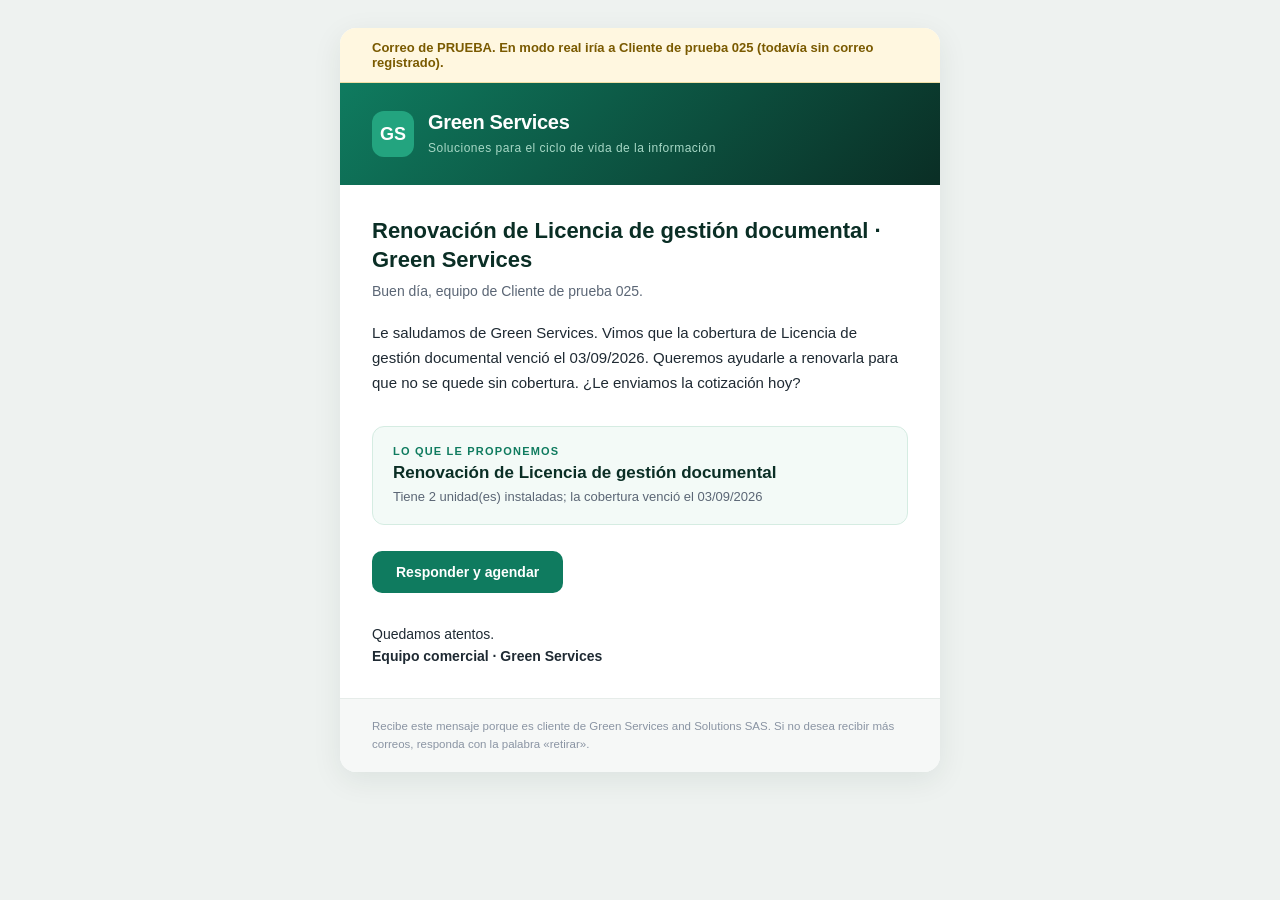
<file: datos/correo/1.html>
<!doctype html><html lang="es"><head><meta charset="utf-8"><meta name="viewport" content="width=device-width,initial-scale=1">
<title>Renovación de Licencia de gestión documental · Green Services</title></head>
<body style="margin:0;padding:0;background:#EEF2F0">
<div style="display:none;max-height:0;overflow:hidden">Le saludamos de Green Services. Vimos que la cobertura de Licencia de gestión documental venció el 03/09/2026. Queremos ayudarle a renovarla para que no se quede sin cobertura. ¿Le enviamos la cotización hoy?</div>
<table role="presentation" width="100%" cellpadding="0" cellspacing="0" style="background:#EEF2F0;padding:28px 12px">
<tr><td align="center">
<table role="presentation" width="600" cellpadding="0" cellspacing="0" style="width:100%;max-width:600px;background:#FFFFFF;border-radius:16px;overflow:hidden;box-shadow:0 8px 30px rgba(10,46,37,.08)">
  <tr><td style="background:#FFF7E0;color:#7A5A00;font:600 13px Arial,sans-serif;padding:12px 32px;border-bottom:1px solid #F0DFA6">Correo de PRUEBA. En modo real iría a Cliente de prueba 025 (todavía sin correo registrado).</td></tr>

  <tr><td style="background:#0A2E25;background-image:linear-gradient(135deg,#0F7B5F,#0A2E25);padding:28px 32px">
    <table role="presentation" cellpadding="0" cellspacing="0"><tr>
      <td style="width:42px;height:42px;background:#23A47F;border-radius:12px;text-align:center;font:800 18px Arial,sans-serif;color:#fff">GS</td>
      <td style="padding-left:14px;font:800 20px Arial,sans-serif;color:#FFFFFF;letter-spacing:-.3px">Green Services<br>
        <span style="font:500 12px Arial,sans-serif;color:#A7D8C6;letter-spacing:.5px">Soluciones para el ciclo de vida de la información</span></td>
    </tr></table>
  </td></tr>
  <tr><td style="padding:32px 32px 8px;font:400 15px/1.65 Arial,sans-serif;color:#1F2A33">
    <p style="margin:0 0 6px;font:800 22px/1.3 Arial,sans-serif;color:#0A2E25">Renovación de Licencia de gestión documental · Green Services</p>
    <p style="margin:0 0 18px;color:#5B6675;font-size:14px">Buen día, equipo de Cliente de prueba 025.</p>
    <p style="margin:0 0 22px">Le saludamos de Green Services. Vimos que la cobertura de Licencia de gestión documental venció el 03/09/2026. Queremos ayudarle a renovarla para que no se quede sin cobertura. ¿Le enviamos la cotización hoy?</p>
  </td></tr>
  <tr><td style="padding:0 32px">
    <table role="presentation" width="100%" cellpadding="0" cellspacing="0" style="background:#F3FAF7;border:1px solid #D5ECE2;border-radius:12px">
      <tr><td style="padding:18px 20px;font:400 14px/1.5 Arial,sans-serif;color:#1F2A33">
        <div style="font:700 11px Arial,sans-serif;letter-spacing:1.2px;text-transform:uppercase;color:#0F7B5F;margin-bottom:6px">Lo que le proponemos</div>
        <div style="font:800 17px Arial,sans-serif;color:#0A2E25;margin-bottom:4px">Renovación de Licencia de gestión documental</div>
        <div style="color:#5B6675;font-size:13px">Tiene 2 unidad(es) instaladas; la cobertura venció el 03/09/2026</div>
      </td></tr>
    </table>
  </td></tr>
  <tr><td style="padding:26px 32px 8px" align="left">
    <a href="mailto:?subject=Re%3A%20Renovaci%C3%B3n%20de%20Licencia%20de%20gesti%C3%B3n%20documental%20%C2%B7%20Green%20Services" style="display:inline-block;background:#0F7B5F;color:#FFFFFF;text-decoration:none;font:700 14px Arial,sans-serif;padding:13px 24px;border-radius:10px">Responder y agendar</a>
  </td></tr>
  <tr><td style="padding:22px 32px 30px;font:400 14px/1.6 Arial,sans-serif;color:#1F2A33">
    Quedamos atentos.<br><b>Equipo comercial · Green Services</b>
  </td></tr>
  <tr><td style="background:#F6F8F7;border-top:1px solid #E6ECE9;padding:18px 32px;font:400 11.5px/1.6 Arial,sans-serif;color:#8A94A3">
    Recibe este mensaje porque es cliente de Green Services and Solutions SAS. Si no desea recibir más correos, responda con la palabra «retirar».
  </td></tr>
</table>
</td></tr></table>
</body></html>
</file>
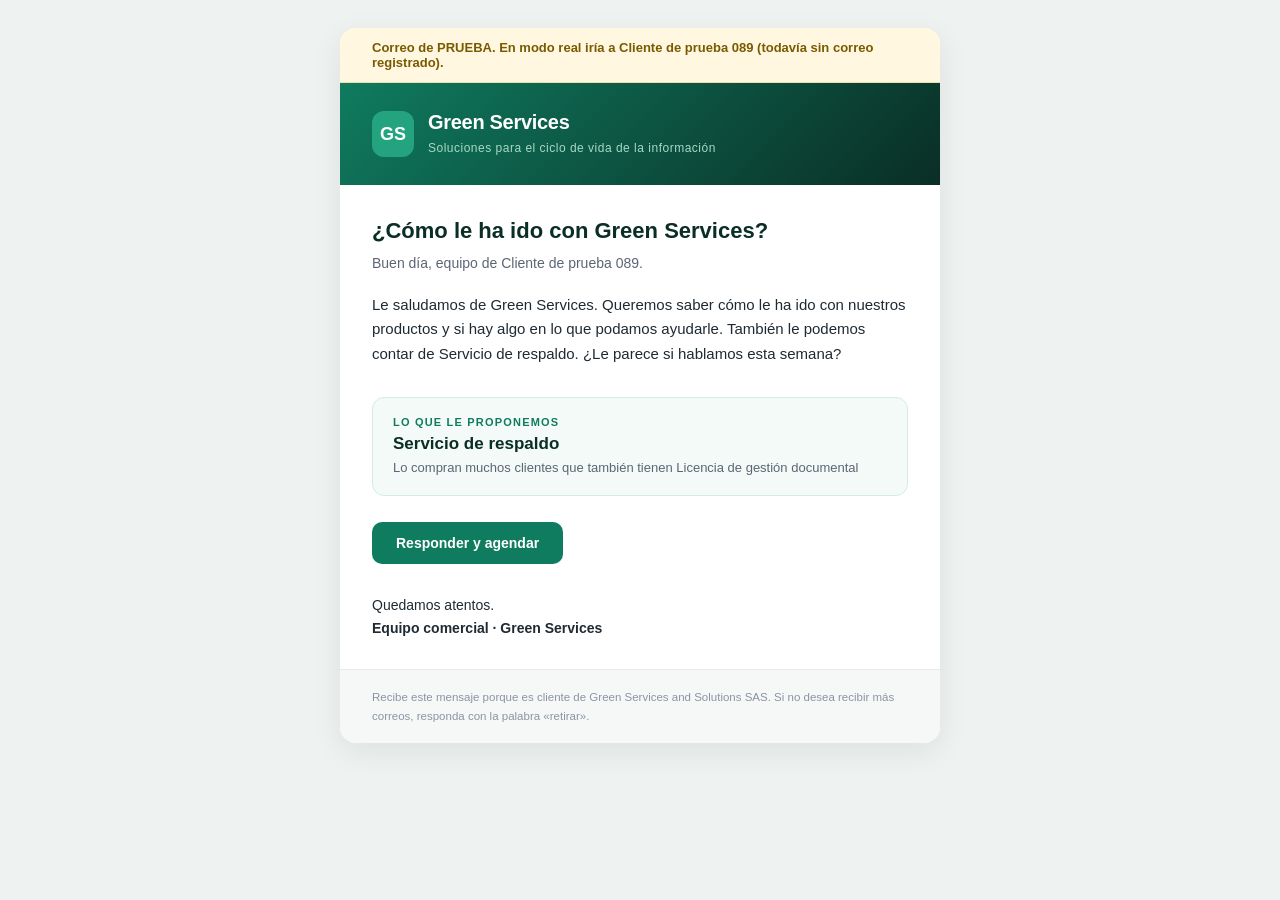
<file: datos/correo/2.html>
<!doctype html><html lang="es"><head><meta charset="utf-8"><meta name="viewport" content="width=device-width,initial-scale=1">
<title>¿Cómo le ha ido con Green Services?</title></head>
<body style="margin:0;padding:0;background:#EEF2F0">
<div style="display:none;max-height:0;overflow:hidden">Le saludamos de Green Services. Queremos saber cómo le ha ido con nuestros productos y si hay algo en lo que podamos ayudarle. También le podemos contar de Servicio de respaldo. ¿Le parece si hablamos esta semana?</div>
<table role="presentation" width="100%" cellpadding="0" cellspacing="0" style="background:#EEF2F0;padding:28px 12px">
<tr><td align="center">
<table role="presentation" width="600" cellpadding="0" cellspacing="0" style="width:100%;max-width:600px;background:#FFFFFF;border-radius:16px;overflow:hidden;box-shadow:0 8px 30px rgba(10,46,37,.08)">
  <tr><td style="background:#FFF7E0;color:#7A5A00;font:600 13px Arial,sans-serif;padding:12px 32px;border-bottom:1px solid #F0DFA6">Correo de PRUEBA. En modo real iría a Cliente de prueba 089 (todavía sin correo registrado).</td></tr>

  <tr><td style="background:#0A2E25;background-image:linear-gradient(135deg,#0F7B5F,#0A2E25);padding:28px 32px">
    <table role="presentation" cellpadding="0" cellspacing="0"><tr>
      <td style="width:42px;height:42px;background:#23A47F;border-radius:12px;text-align:center;font:800 18px Arial,sans-serif;color:#fff">GS</td>
      <td style="padding-left:14px;font:800 20px Arial,sans-serif;color:#FFFFFF;letter-spacing:-.3px">Green Services<br>
        <span style="font:500 12px Arial,sans-serif;color:#A7D8C6;letter-spacing:.5px">Soluciones para el ciclo de vida de la información</span></td>
    </tr></table>
  </td></tr>
  <tr><td style="padding:32px 32px 8px;font:400 15px/1.65 Arial,sans-serif;color:#1F2A33">
    <p style="margin:0 0 6px;font:800 22px/1.3 Arial,sans-serif;color:#0A2E25">¿Cómo le ha ido con Green Services?</p>
    <p style="margin:0 0 18px;color:#5B6675;font-size:14px">Buen día, equipo de Cliente de prueba 089.</p>
    <p style="margin:0 0 22px">Le saludamos de Green Services. Queremos saber cómo le ha ido con nuestros productos y si hay algo en lo que podamos ayudarle. También le podemos contar de Servicio de respaldo. ¿Le parece si hablamos esta semana?</p>
  </td></tr>
  <tr><td style="padding:0 32px">
    <table role="presentation" width="100%" cellpadding="0" cellspacing="0" style="background:#F3FAF7;border:1px solid #D5ECE2;border-radius:12px">
      <tr><td style="padding:18px 20px;font:400 14px/1.5 Arial,sans-serif;color:#1F2A33">
        <div style="font:700 11px Arial,sans-serif;letter-spacing:1.2px;text-transform:uppercase;color:#0F7B5F;margin-bottom:6px">Lo que le proponemos</div>
        <div style="font:800 17px Arial,sans-serif;color:#0A2E25;margin-bottom:4px">Servicio de respaldo</div>
        <div style="color:#5B6675;font-size:13px">Lo compran muchos clientes que también tienen Licencia de gestión documental</div>
      </td></tr>
    </table>
  </td></tr>
  <tr><td style="padding:26px 32px 8px" align="left">
    <a href="mailto:?subject=Re%3A%20%C2%BFC%C3%B3mo%20le%20ha%20ido%20con%20Green%20Services%3F" style="display:inline-block;background:#0F7B5F;color:#FFFFFF;text-decoration:none;font:700 14px Arial,sans-serif;padding:13px 24px;border-radius:10px">Responder y agendar</a>
  </td></tr>
  <tr><td style="padding:22px 32px 30px;font:400 14px/1.6 Arial,sans-serif;color:#1F2A33">
    Quedamos atentos.<br><b>Equipo comercial · Green Services</b>
  </td></tr>
  <tr><td style="background:#F6F8F7;border-top:1px solid #E6ECE9;padding:18px 32px;font:400 11.5px/1.6 Arial,sans-serif;color:#8A94A3">
    Recibe este mensaje porque es cliente de Green Services and Solutions SAS. Si no desea recibir más correos, responda con la palabra «retirar».
  </td></tr>
</table>
</td></tr></table>
</body></html>
</file>
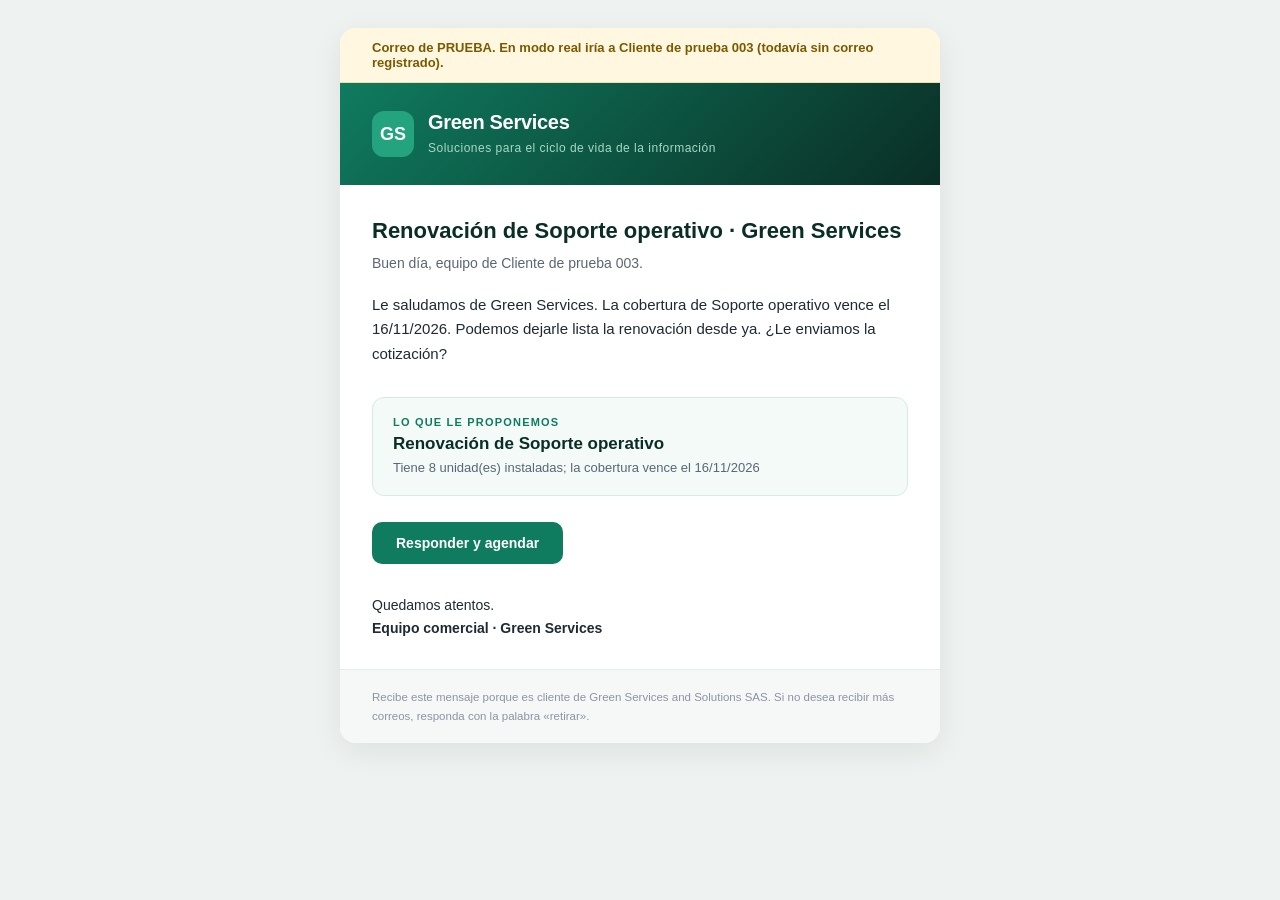
<file: datos/correo/3.html>
<!doctype html><html lang="es"><head><meta charset="utf-8"><meta name="viewport" content="width=device-width,initial-scale=1">
<title>Renovación de Soporte operativo · Green Services</title></head>
<body style="margin:0;padding:0;background:#EEF2F0">
<div style="display:none;max-height:0;overflow:hidden">Le saludamos de Green Services. La cobertura de Soporte operativo vence el 16/11/2026. Podemos dejarle lista la renovación desde ya. ¿Le enviamos la cotización?</div>
<table role="presentation" width="100%" cellpadding="0" cellspacing="0" style="background:#EEF2F0;padding:28px 12px">
<tr><td align="center">
<table role="presentation" width="600" cellpadding="0" cellspacing="0" style="width:100%;max-width:600px;background:#FFFFFF;border-radius:16px;overflow:hidden;box-shadow:0 8px 30px rgba(10,46,37,.08)">
  <tr><td style="background:#FFF7E0;color:#7A5A00;font:600 13px Arial,sans-serif;padding:12px 32px;border-bottom:1px solid #F0DFA6">Correo de PRUEBA. En modo real iría a Cliente de prueba 003 (todavía sin correo registrado).</td></tr>

  <tr><td style="background:#0A2E25;background-image:linear-gradient(135deg,#0F7B5F,#0A2E25);padding:28px 32px">
    <table role="presentation" cellpadding="0" cellspacing="0"><tr>
      <td style="width:42px;height:42px;background:#23A47F;border-radius:12px;text-align:center;font:800 18px Arial,sans-serif;color:#fff">GS</td>
      <td style="padding-left:14px;font:800 20px Arial,sans-serif;color:#FFFFFF;letter-spacing:-.3px">Green Services<br>
        <span style="font:500 12px Arial,sans-serif;color:#A7D8C6;letter-spacing:.5px">Soluciones para el ciclo de vida de la información</span></td>
    </tr></table>
  </td></tr>
  <tr><td style="padding:32px 32px 8px;font:400 15px/1.65 Arial,sans-serif;color:#1F2A33">
    <p style="margin:0 0 6px;font:800 22px/1.3 Arial,sans-serif;color:#0A2E25">Renovación de Soporte operativo · Green Services</p>
    <p style="margin:0 0 18px;color:#5B6675;font-size:14px">Buen día, equipo de Cliente de prueba 003.</p>
    <p style="margin:0 0 22px">Le saludamos de Green Services. La cobertura de Soporte operativo vence el 16/11/2026. Podemos dejarle lista la renovación desde ya. ¿Le enviamos la cotización?</p>
  </td></tr>
  <tr><td style="padding:0 32px">
    <table role="presentation" width="100%" cellpadding="0" cellspacing="0" style="background:#F3FAF7;border:1px solid #D5ECE2;border-radius:12px">
      <tr><td style="padding:18px 20px;font:400 14px/1.5 Arial,sans-serif;color:#1F2A33">
        <div style="font:700 11px Arial,sans-serif;letter-spacing:1.2px;text-transform:uppercase;color:#0F7B5F;margin-bottom:6px">Lo que le proponemos</div>
        <div style="font:800 17px Arial,sans-serif;color:#0A2E25;margin-bottom:4px">Renovación de Soporte operativo</div>
        <div style="color:#5B6675;font-size:13px">Tiene 8 unidad(es) instaladas; la cobertura vence el 16/11/2026</div>
      </td></tr>
    </table>
  </td></tr>
  <tr><td style="padding:26px 32px 8px" align="left">
    <a href="mailto:?subject=Re%3A%20Renovaci%C3%B3n%20de%20Soporte%20operativo%20%C2%B7%20Green%20Services" style="display:inline-block;background:#0F7B5F;color:#FFFFFF;text-decoration:none;font:700 14px Arial,sans-serif;padding:13px 24px;border-radius:10px">Responder y agendar</a>
  </td></tr>
  <tr><td style="padding:22px 32px 30px;font:400 14px/1.6 Arial,sans-serif;color:#1F2A33">
    Quedamos atentos.<br><b>Equipo comercial · Green Services</b>
  </td></tr>
  <tr><td style="background:#F6F8F7;border-top:1px solid #E6ECE9;padding:18px 32px;font:400 11.5px/1.6 Arial,sans-serif;color:#8A94A3">
    Recibe este mensaje porque es cliente de Green Services and Solutions SAS. Si no desea recibir más correos, responda con la palabra «retirar».
  </td></tr>
</table>
</td></tr></table>
</body></html>
</file>
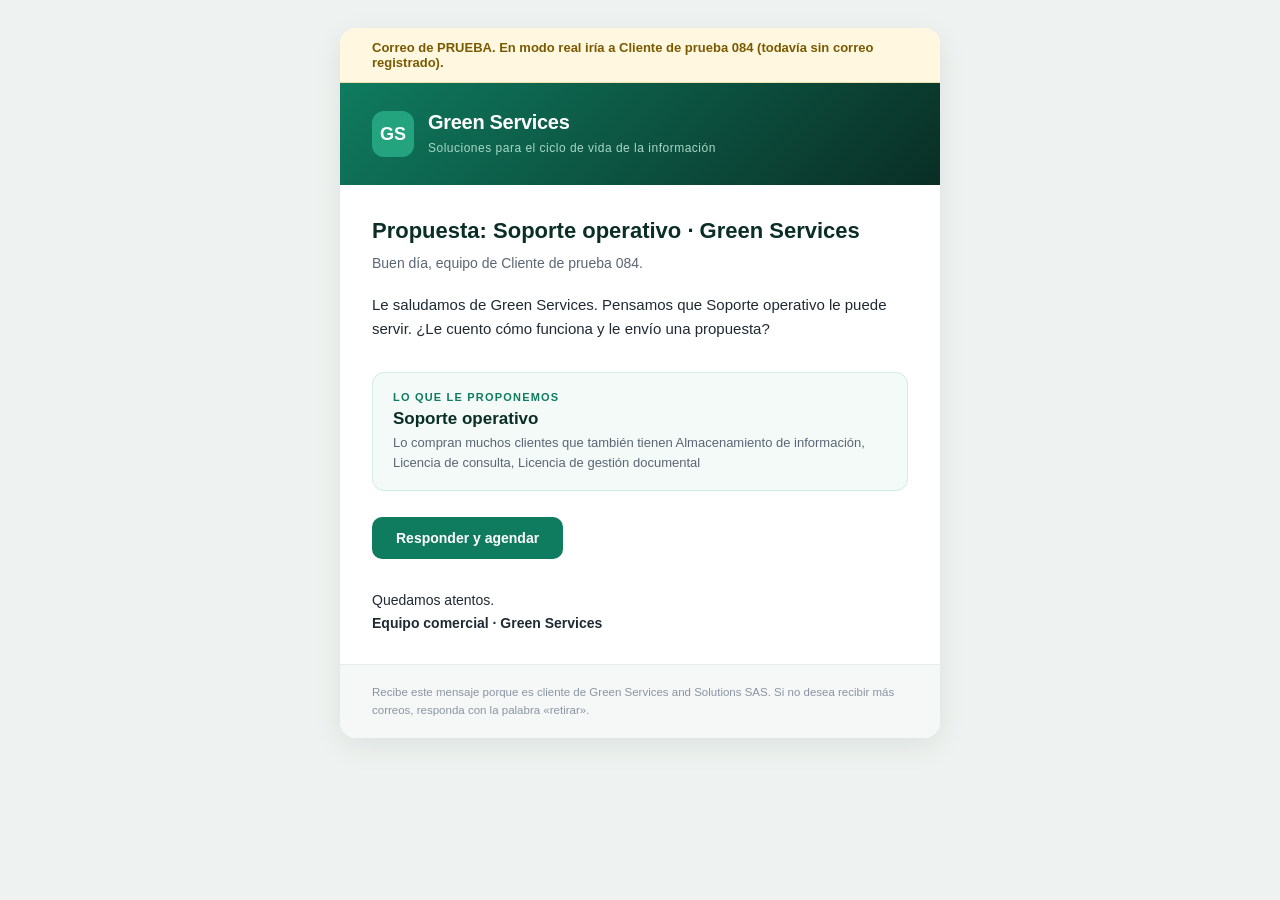
<file: datos/correo/4.html>
<!doctype html><html lang="es"><head><meta charset="utf-8"><meta name="viewport" content="width=device-width,initial-scale=1">
<title>Propuesta: Soporte operativo · Green Services</title></head>
<body style="margin:0;padding:0;background:#EEF2F0">
<div style="display:none;max-height:0;overflow:hidden">Le saludamos de Green Services. Pensamos que Soporte operativo le puede servir. ¿Le cuento cómo funciona y le envío una propuesta?</div>
<table role="presentation" width="100%" cellpadding="0" cellspacing="0" style="background:#EEF2F0;padding:28px 12px">
<tr><td align="center">
<table role="presentation" width="600" cellpadding="0" cellspacing="0" style="width:100%;max-width:600px;background:#FFFFFF;border-radius:16px;overflow:hidden;box-shadow:0 8px 30px rgba(10,46,37,.08)">
  <tr><td style="background:#FFF7E0;color:#7A5A00;font:600 13px Arial,sans-serif;padding:12px 32px;border-bottom:1px solid #F0DFA6">Correo de PRUEBA. En modo real iría a Cliente de prueba 084 (todavía sin correo registrado).</td></tr>

  <tr><td style="background:#0A2E25;background-image:linear-gradient(135deg,#0F7B5F,#0A2E25);padding:28px 32px">
    <table role="presentation" cellpadding="0" cellspacing="0"><tr>
      <td style="width:42px;height:42px;background:#23A47F;border-radius:12px;text-align:center;font:800 18px Arial,sans-serif;color:#fff">GS</td>
      <td style="padding-left:14px;font:800 20px Arial,sans-serif;color:#FFFFFF;letter-spacing:-.3px">Green Services<br>
        <span style="font:500 12px Arial,sans-serif;color:#A7D8C6;letter-spacing:.5px">Soluciones para el ciclo de vida de la información</span></td>
    </tr></table>
  </td></tr>
  <tr><td style="padding:32px 32px 8px;font:400 15px/1.65 Arial,sans-serif;color:#1F2A33">
    <p style="margin:0 0 6px;font:800 22px/1.3 Arial,sans-serif;color:#0A2E25">Propuesta: Soporte operativo · Green Services</p>
    <p style="margin:0 0 18px;color:#5B6675;font-size:14px">Buen día, equipo de Cliente de prueba 084.</p>
    <p style="margin:0 0 22px">Le saludamos de Green Services. Pensamos que Soporte operativo le puede servir. ¿Le cuento cómo funciona y le envío una propuesta?</p>
  </td></tr>
  <tr><td style="padding:0 32px">
    <table role="presentation" width="100%" cellpadding="0" cellspacing="0" style="background:#F3FAF7;border:1px solid #D5ECE2;border-radius:12px">
      <tr><td style="padding:18px 20px;font:400 14px/1.5 Arial,sans-serif;color:#1F2A33">
        <div style="font:700 11px Arial,sans-serif;letter-spacing:1.2px;text-transform:uppercase;color:#0F7B5F;margin-bottom:6px">Lo que le proponemos</div>
        <div style="font:800 17px Arial,sans-serif;color:#0A2E25;margin-bottom:4px">Soporte operativo</div>
        <div style="color:#5B6675;font-size:13px">Lo compran muchos clientes que también tienen Almacenamiento de información, Licencia de consulta, Licencia de gestión documental</div>
      </td></tr>
    </table>
  </td></tr>
  <tr><td style="padding:26px 32px 8px" align="left">
    <a href="mailto:?subject=Re%3A%20Propuesta%3A%20Soporte%20operativo%20%C2%B7%20Green%20Services" style="display:inline-block;background:#0F7B5F;color:#FFFFFF;text-decoration:none;font:700 14px Arial,sans-serif;padding:13px 24px;border-radius:10px">Responder y agendar</a>
  </td></tr>
  <tr><td style="padding:22px 32px 30px;font:400 14px/1.6 Arial,sans-serif;color:#1F2A33">
    Quedamos atentos.<br><b>Equipo comercial · Green Services</b>
  </td></tr>
  <tr><td style="background:#F6F8F7;border-top:1px solid #E6ECE9;padding:18px 32px;font:400 11.5px/1.6 Arial,sans-serif;color:#8A94A3">
    Recibe este mensaje porque es cliente de Green Services and Solutions SAS. Si no desea recibir más correos, responda con la palabra «retirar».
  </td></tr>
</table>
</td></tr></table>
</body></html>
</file>
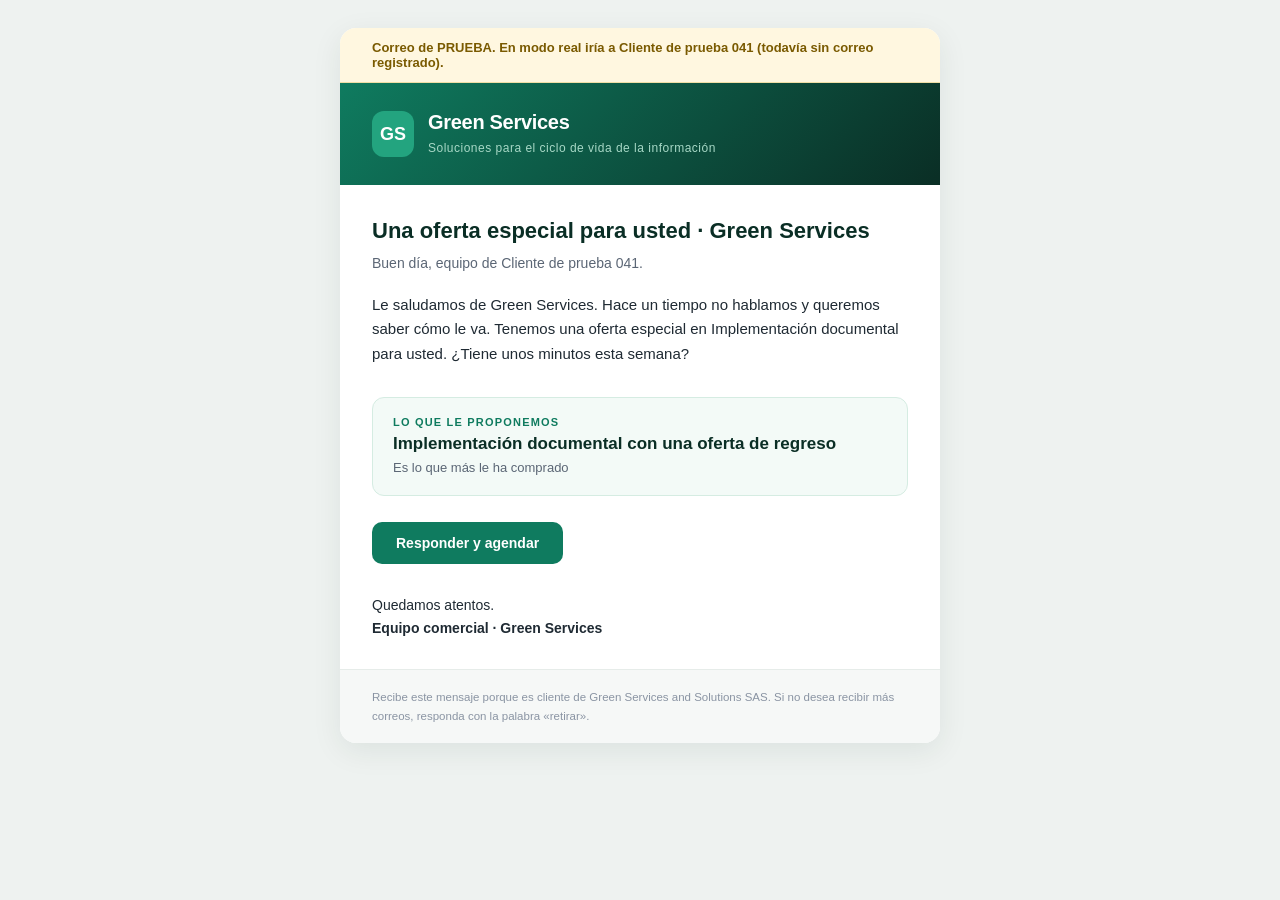
<file: datos/correo/5.html>
<!doctype html><html lang="es"><head><meta charset="utf-8"><meta name="viewport" content="width=device-width,initial-scale=1">
<title>Una oferta especial para usted · Green Services</title></head>
<body style="margin:0;padding:0;background:#EEF2F0">
<div style="display:none;max-height:0;overflow:hidden">Le saludamos de Green Services. Hace un tiempo no hablamos y queremos saber cómo le va. Tenemos una oferta especial en Implementación documental para usted. ¿Tiene unos minutos esta semana?</div>
<table role="presentation" width="100%" cellpadding="0" cellspacing="0" style="background:#EEF2F0;padding:28px 12px">
<tr><td align="center">
<table role="presentation" width="600" cellpadding="0" cellspacing="0" style="width:100%;max-width:600px;background:#FFFFFF;border-radius:16px;overflow:hidden;box-shadow:0 8px 30px rgba(10,46,37,.08)">
  <tr><td style="background:#FFF7E0;color:#7A5A00;font:600 13px Arial,sans-serif;padding:12px 32px;border-bottom:1px solid #F0DFA6">Correo de PRUEBA. En modo real iría a Cliente de prueba 041 (todavía sin correo registrado).</td></tr>

  <tr><td style="background:#0A2E25;background-image:linear-gradient(135deg,#0F7B5F,#0A2E25);padding:28px 32px">
    <table role="presentation" cellpadding="0" cellspacing="0"><tr>
      <td style="width:42px;height:42px;background:#23A47F;border-radius:12px;text-align:center;font:800 18px Arial,sans-serif;color:#fff">GS</td>
      <td style="padding-left:14px;font:800 20px Arial,sans-serif;color:#FFFFFF;letter-spacing:-.3px">Green Services<br>
        <span style="font:500 12px Arial,sans-serif;color:#A7D8C6;letter-spacing:.5px">Soluciones para el ciclo de vida de la información</span></td>
    </tr></table>
  </td></tr>
  <tr><td style="padding:32px 32px 8px;font:400 15px/1.65 Arial,sans-serif;color:#1F2A33">
    <p style="margin:0 0 6px;font:800 22px/1.3 Arial,sans-serif;color:#0A2E25">Una oferta especial para usted · Green Services</p>
    <p style="margin:0 0 18px;color:#5B6675;font-size:14px">Buen día, equipo de Cliente de prueba 041.</p>
    <p style="margin:0 0 22px">Le saludamos de Green Services. Hace un tiempo no hablamos y queremos saber cómo le va. Tenemos una oferta especial en Implementación documental para usted. ¿Tiene unos minutos esta semana?</p>
  </td></tr>
  <tr><td style="padding:0 32px">
    <table role="presentation" width="100%" cellpadding="0" cellspacing="0" style="background:#F3FAF7;border:1px solid #D5ECE2;border-radius:12px">
      <tr><td style="padding:18px 20px;font:400 14px/1.5 Arial,sans-serif;color:#1F2A33">
        <div style="font:700 11px Arial,sans-serif;letter-spacing:1.2px;text-transform:uppercase;color:#0F7B5F;margin-bottom:6px">Lo que le proponemos</div>
        <div style="font:800 17px Arial,sans-serif;color:#0A2E25;margin-bottom:4px">Implementación documental con una oferta de regreso</div>
        <div style="color:#5B6675;font-size:13px">Es lo que más le ha comprado</div>
      </td></tr>
    </table>
  </td></tr>
  <tr><td style="padding:26px 32px 8px" align="left">
    <a href="mailto:?subject=Re%3A%20Una%20oferta%20especial%20para%20usted%20%C2%B7%20Green%20Services" style="display:inline-block;background:#0F7B5F;color:#FFFFFF;text-decoration:none;font:700 14px Arial,sans-serif;padding:13px 24px;border-radius:10px">Responder y agendar</a>
  </td></tr>
  <tr><td style="padding:22px 32px 30px;font:400 14px/1.6 Arial,sans-serif;color:#1F2A33">
    Quedamos atentos.<br><b>Equipo comercial · Green Services</b>
  </td></tr>
  <tr><td style="background:#F6F8F7;border-top:1px solid #E6ECE9;padding:18px 32px;font:400 11.5px/1.6 Arial,sans-serif;color:#8A94A3">
    Recibe este mensaje porque es cliente de Green Services and Solutions SAS. Si no desea recibir más correos, responda con la palabra «retirar».
  </td></tr>
</table>
</td></tr></table>
</body></html>
</file>
